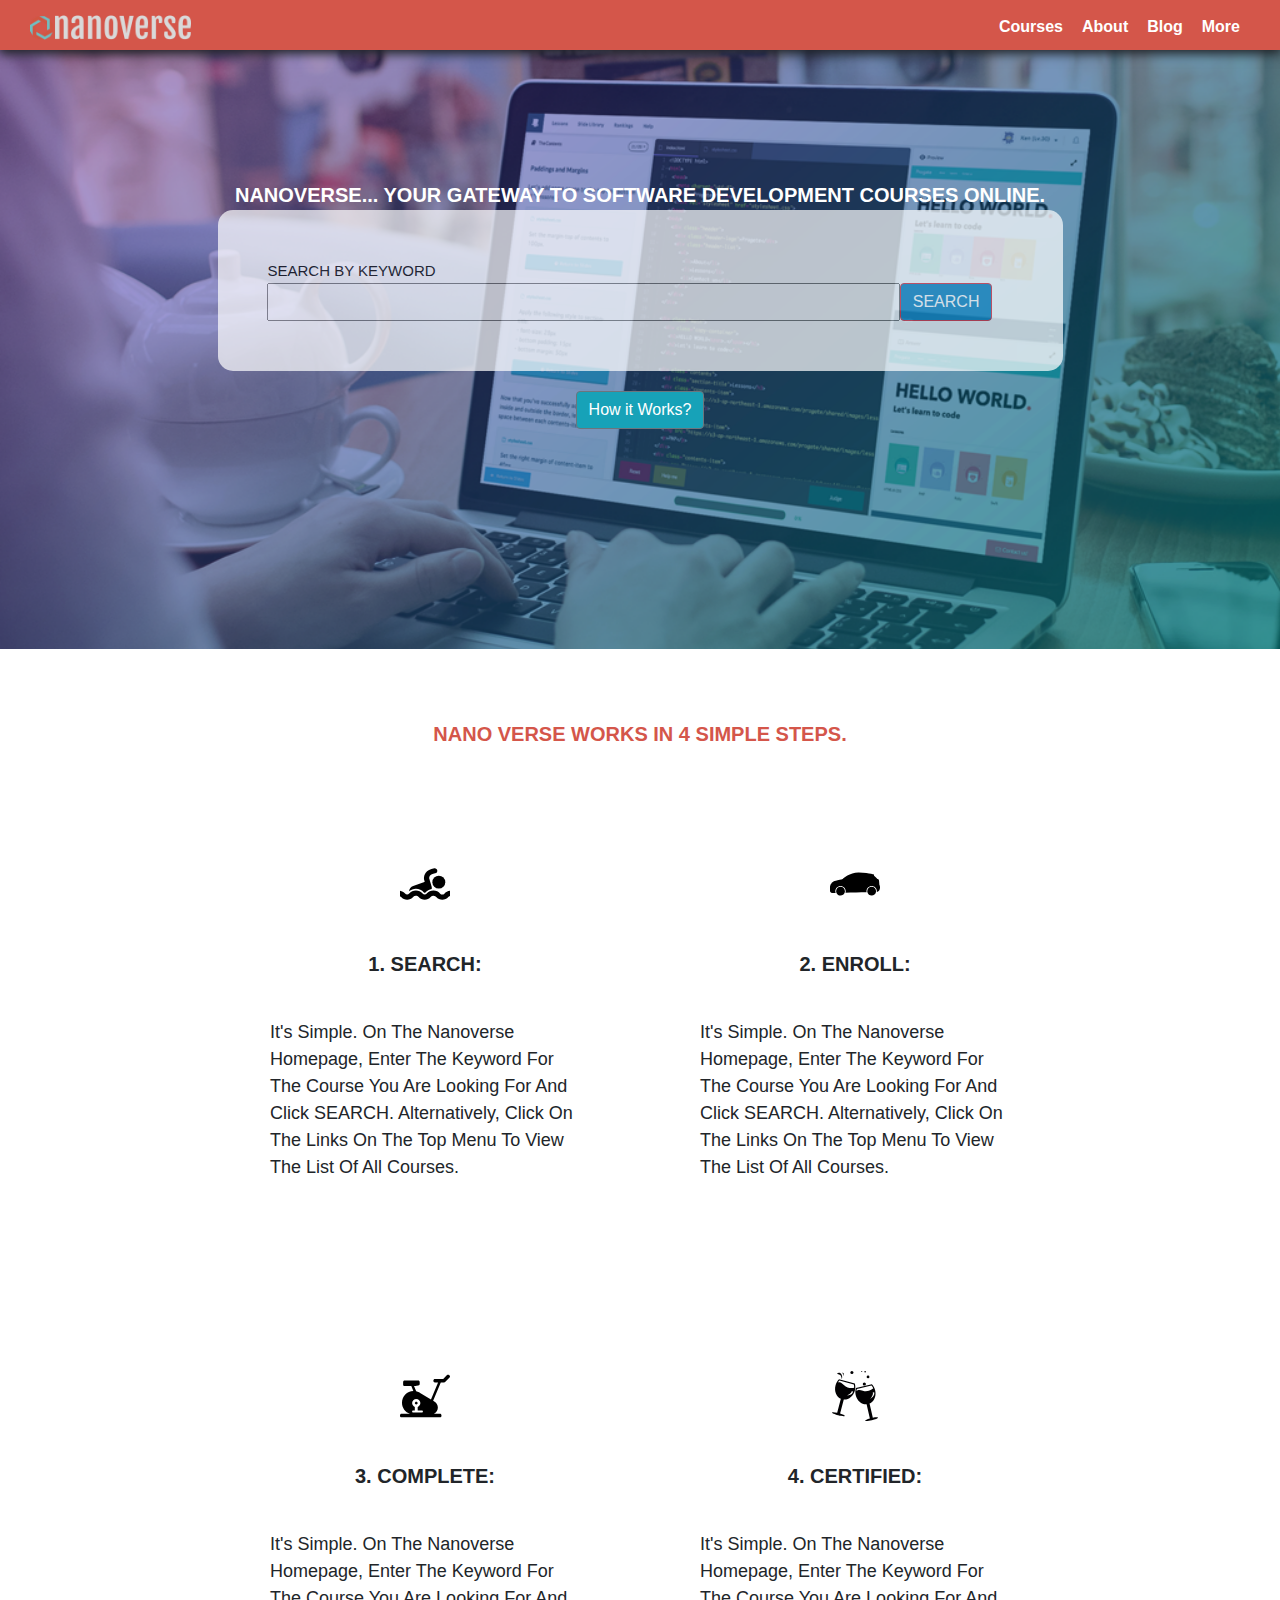
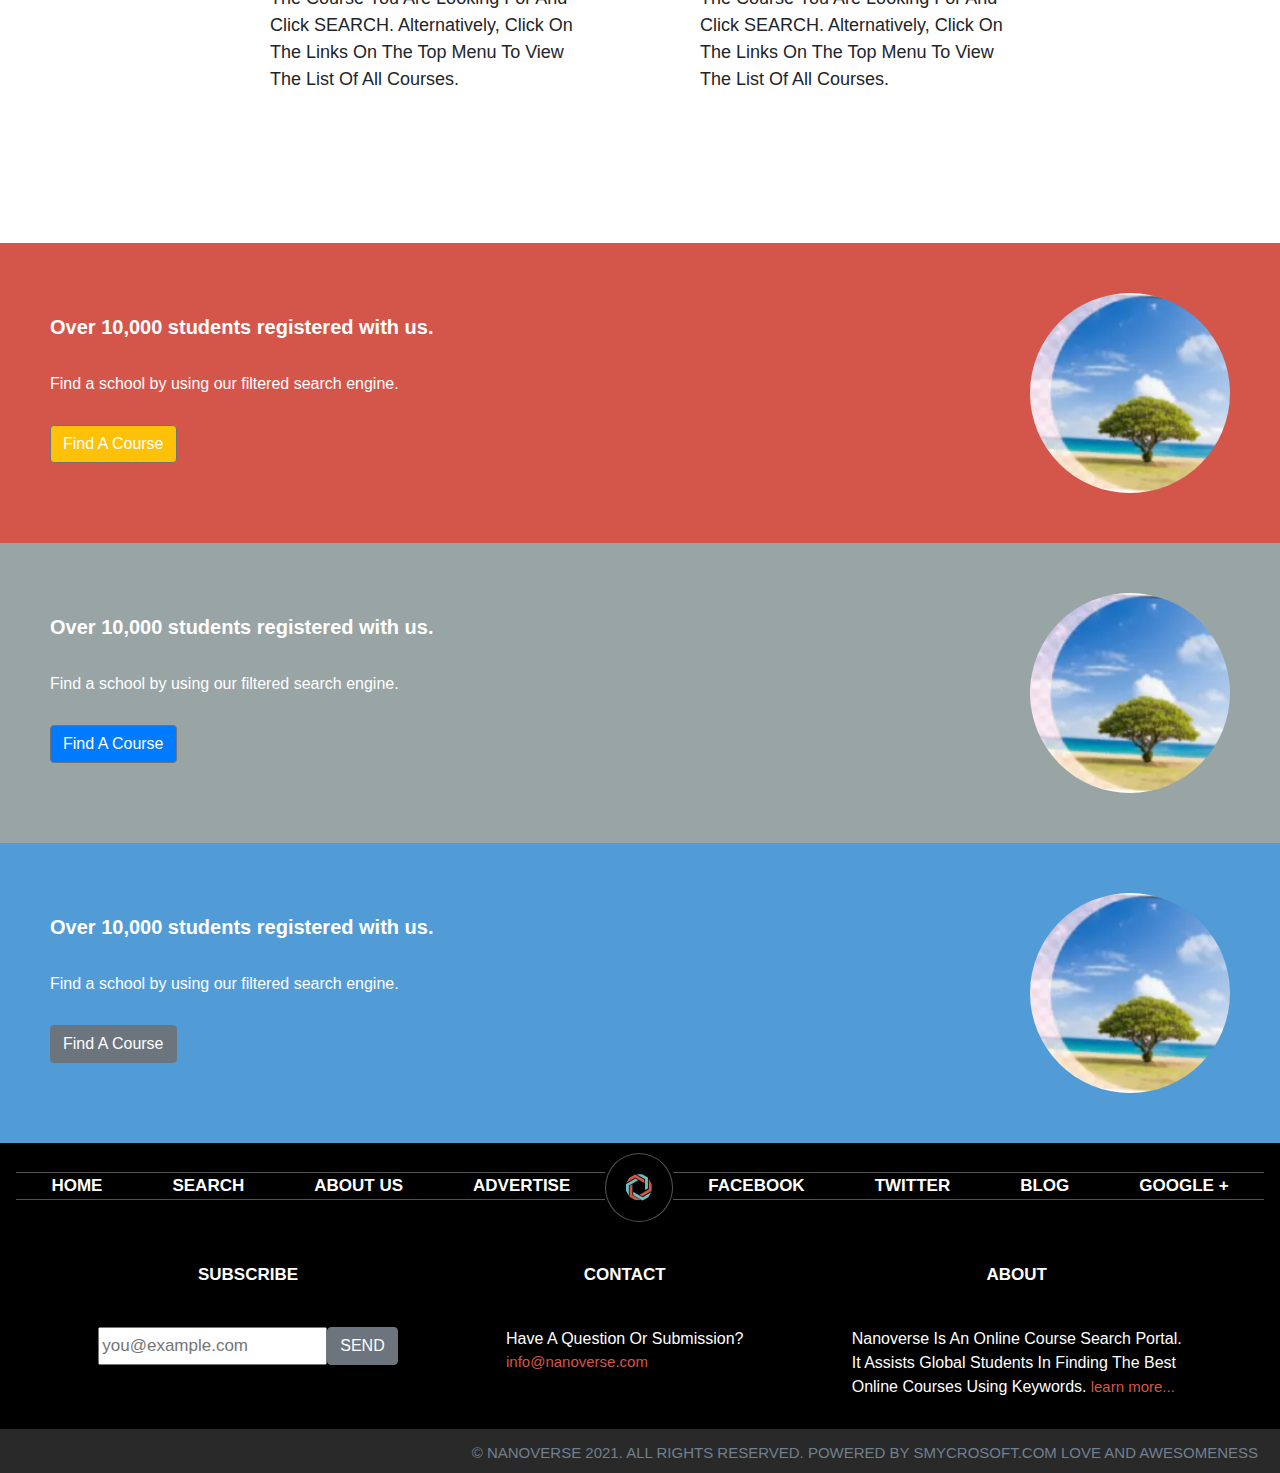
<file: index.html>
<!DOCTYPE html>
<html lang="en">
  <head>
    <meta charset="utf-8" />
    <meta
      name="viewport"
      content="width=device-width, initial-scale=1, shrink-to-fit=no"
    />
    <meta property="og:image" content="https://github.com/smy5152/nanoverse/blob/main/assets/mockup1.png#keepProtocol">
    <title>Nanoverse</title>

    <link
      rel="stylesheet"
      href="https://stackpath.bootstrapcdn.com/bootstrap/4.4.1/css/bootstrap.min.css"
      integrity="sha384-Vkoo8x4CGsO3+Hhxv8T/Q5PaXtkKtu6ug5TOeNV6gBiFeWPGFN9MuhOf23Q9Ifjh"
      crossorigin="anonymous"
    />
    <link
      rel="stylesheet"
      href="https://use.fontawesome.com/releases/v5.15.1/css/all.css"
      integrity="sha384-vp86vTRFVJgpjF9jiIGPEEqYqlDwgyBgEF109VFjmqGmIY/Y4HV4d3Gp2irVfcrp"
      crossorigin="anonymous"
    />

    <link rel="stylesheet" type="text/css" href="assets/styles.css" />

    <link rel="icon" type="image/png" sizes="32x32" href="favicon.png" />
  </head>

  <body>
    <h1 class="d-none">NANOVERSE COURSE DIRECTOY</h1>
    <nav>
      <div class="black-top-bar">
        <a href="./index.html">
          <img alt="logo" class="site-logo" src="assets/image/site-logo.png" />
        </a>
        <div class="nav-right">
          <div>
            <i class="fa fa-search pr-1"> </i>
            <span class="menu-text">Courses</span>
          </div>
          <div>
            <i class="fa fa-user pr-1"></i>
            <span class="menu-text">About</span>
          </div>
          <div>
            <i class="fa fa-rss pr-1"></i>
            <span class="menu-text">Blog</span>
          </div>
          <div>
            <i class="fa fa-bars pr-1"></i>
            <span class="menu-text">More</span>
          </div>
        </div>
      </div>
    </nav>

    <main>
      <header>
        <div class="hero">
          <div class="grid-container">
            <div class="search-content">
              <div class="caption">
                Nanoverse... your gateway to software development courses
                online.
              </div>
              <div class="search-form">
                <form action="./results.html" class="home-search">
                  <div>Search by Keyword</div>
                  <div class="d-flex input-group input-group-append">
                    <input class="input-search" type="text" />
                    <button
                      class="search-button btn btn-danger"
                      type="button"
                      onclick="window.location.href='./results.html'"
                    >
                      SEARCH
                    </button>
                  </div>
                </form>
              </div>
              <div>
                <input
                  class="how-it-works btn btn-info btn-outline-secondary dropdown-toggle"
                  type="button"
                  value="How it Works?"
                />
              </div>
            </div>
          </div>
        </div>
      </header>

      <div class="spacer"></div>

      <div class="main-section">
        <div class="grid-container-2">
          <div class="body-caption">Nano verse works in 4 simple steps.</div>
          <div class="two-steps-one layout">
            <div class="one-step">
              <img
                alt="steps"
                class="steps-svg"
                src="assets/image/svg/swimming21.svg"
              />
              <div class="steps-title">1. SEARCH:</div>
              <div class="steps-content">
                It's simple. On the Nanoverse homepage, enter the keyword for
                the Course you are looking for and click SEARCH. Alternatively,
                click on the links on the top menu to view the list of all
                courses.
              </div>
            </div>
            <div class="one-step">
              <img
                alt="steps"
                class="steps-svg"
                src="assets/image/svg/car72.svg"
              />
              <div class="steps-title">2. ENROLL:</div>
              <div class="steps-content">
                It's simple. On the Nanoverse homepage, enter the keyword for
                the Course you are looking for and click SEARCH. Alternatively,
                click on the links on the top menu to view the list of all
                courses.
              </div>
            </div>
          </div>
          <div class="two-steps-two layout">
            <div class="one-step">
              <img
                alt="steps"
                class="steps-svg"
                src="assets/image/svg/bicycle14.svg"
              />
              <div class="steps-title">3. COMPLETE:</div>
              <div class="steps-content">
                It's simple. On the Nanoverse homepage, enter the keyword for
                the Course you are looking for and click SEARCH. Alternatively,
                click on the links on the top menu to view the list of all
                courses.
              </div>
            </div>
            <div class="one-step">
              <img
                alt="steps"
                class="steps-svg"
                src="assets/image/svg/cup74.svg"
              />
              <div class="steps-title">4. CERTIFIED:</div>
              <div class="steps-content">
                It's simple. On the Nanoverse homepage, enter the keyword for
                the Course you are looking for and click SEARCH. Alternatively,
                click on the links on the top menu to view the list of all
                courses.
              </div>
            </div>
          </div>
        </div>

        <div class="spacer"></div>
      </div>
    </main>

    <section class="upsell-section">
      <h2 class="d-none">upsell-section</h2>
      <!-- color strip 3 -->
      <div class="upsell-color-strips bg-color-teal">
        <div class="upsell-left-content">
          <div class="upsell-line-one">
            Over 10,000 students registered with us.
          </div>
          <div>Find a school by using our filtered search engine.</div>
          <div>
            <input
              class="btn btn-warning btn-outline-secondary dropdown-toggle"
              type="button"
              value="Find A Course"
            />
          </div>
        </div>
        <div class="upsell-image"></div>
      </div>
      <!-- color strip 2-->

      <div class="upsell-color-strips bg-color-slategray">
        <div class="upsell-left-content">
          <div class="upsell-line-one">
            Over 10,000 students registered with us.
          </div>
          <article>
            <h3 class="d-none">
              Find a school by using our filtered search engine.
            </h3>
            <div>Find a school by using our filtered search engine.</div>
          </article>
          <div>
            <input
              class="btn btn-primary btn-outline-secondary dropdown-toggle"
              type="button"
              value="Find A Course"
            />
          </div>
        </div>
        <div class="upsell-image"></div>
      </div>
      <!-- color strip 3 -->
      <div class="upsell-color-strips bg-color-steelblue">
        <div class="upsell-left-content">
          <div class="upsell-line-one">
            Over 10,000 students registered with us.
          </div>
          <div>Find a school by using our filtered search engine.</div>
          <div>
            <input
              class="btn btn-secondary btn-outline-secondary dropdown-toggle text-color-white"
              type="button"
              value="Find A Course"
            />
          </div>
        </div>
        <div class="upsell-image"></div>
      </div>
    </section>

    <section class="footer-nav">
      <h2 class="d-none">footer</h2>
      <div class="footer-menu">
        <div class="footer-menu-left">
          <div>Home</div>
          <div>Search</div>
          <div>About Us</div>
          <div>Advertise</div>
        </div>
        <div class="footer-logo">
          <a href="./index.html">
            <img alt="favicon" src="favicon.png" />
          </a>
        </div>
        <div class="footer-menu-right">
          <div>Facebook</div>
          <div>Twitter</div>
          <div>Blog</div>
          <div>Google +</div>
        </div>
      </div>
      <div class="footer-border-1024"></div>
    </section>

    <section class="footer-nav">
      <h6 class="d-none">footer-nav</h6>
      <div class="footer-funnel">
        <div class="footer-funnel-left">
          <div>subscribe</div>
          <!-- <div class="search-form"> -->
          <form action="#" class="home-subscribe">
            <div class="input-group input-group-preppend">
              <input type="text" placeholder="you@example.com" />
              <input
                class="btn btn-secondary btn-outline-secondary dropdown-toggle text-color-white"
                type="button"
                value="SEND"
              />
            </div>
          </form>
          <!-- </div> -->
        </div>
        <div class="footer-funnel-middle">
          <div>contact</div>
          <div>
            <div class="contact-font">Have a question or submission?</div>
            <div class="info-email">info@nanoverse.com</div>
          </div>
        </div>
        <div class="footer-funnel-right">
          <div>About</div>
          <div class="about-font">
            Nanoverse is an online course search portal. It assists global
            students in finding the best online courses using keywords.<span
              class="info-email"
            >
              Learn more...
            </span>
          </div>
        </div>
      </div>
    </section>

    <footer>
      <div class="footer-social">
        <a href="#"><i class="fab fa-facebook mr-2"></i></a>
        <a href="#"><i class="fab fa-twitter mr-2"></i></a>
        <a href="#"><i class="fab fa-instagram mr-2"></i></a>
        <a href="#"><i class="fab fa-tumblr mr-2"></i></a>
        <a href="#"><i class="fab fa-linkedin mr-2"></i></a>
      </div>
      <div class="footer-copyright">
        © NANOVERSE 2021. ALL RIGHTS RESERVED. POWERED BY SMYCROSOFT.COM LOVE
        AND AWESOMENESS
      </div>
    </footer>

    <!--   jQuery first, then Popper.js, then Bootstrap JS  -->
    <script
      src="https://code.jquery.com/jquery-3.4.1.slim.min.js"
      integrity="sha384-J6qa4849blE2+poT4WnyKhv5vZF5SrPo0iEjwBvKU7imGFAV0wwj1yYfoRSJoZ+n"
      crossorigin="anonymous"
    ></script>
    <script
      src="https://cdn.jsdelivr.net/npm/popper.js@1.16.0/dist/umd/popper.min.js"
      integrity="sha384-Q6E9RHvbIyZFJoft+2mJbHaEWldlvI9IOYy5n3zV9zzTtmI3UksdQRVvoxMfooAo"
      crossorigin="anonymous"
    ></script>
    <script
      src="https://stackpath.bootstrapcdn.com/bootstrap/4.4.1/js/bootstrap.min.js"
      integrity="sha384-wfSDF2E50Y2D1uUdj0O3uMBJnjuUD4Ih7YwaYd1iqfktj0Uod8GCExl3Og8ifwB6"
      crossorigin="anonymous"
    ></script>
  </body>
</html>
</file>
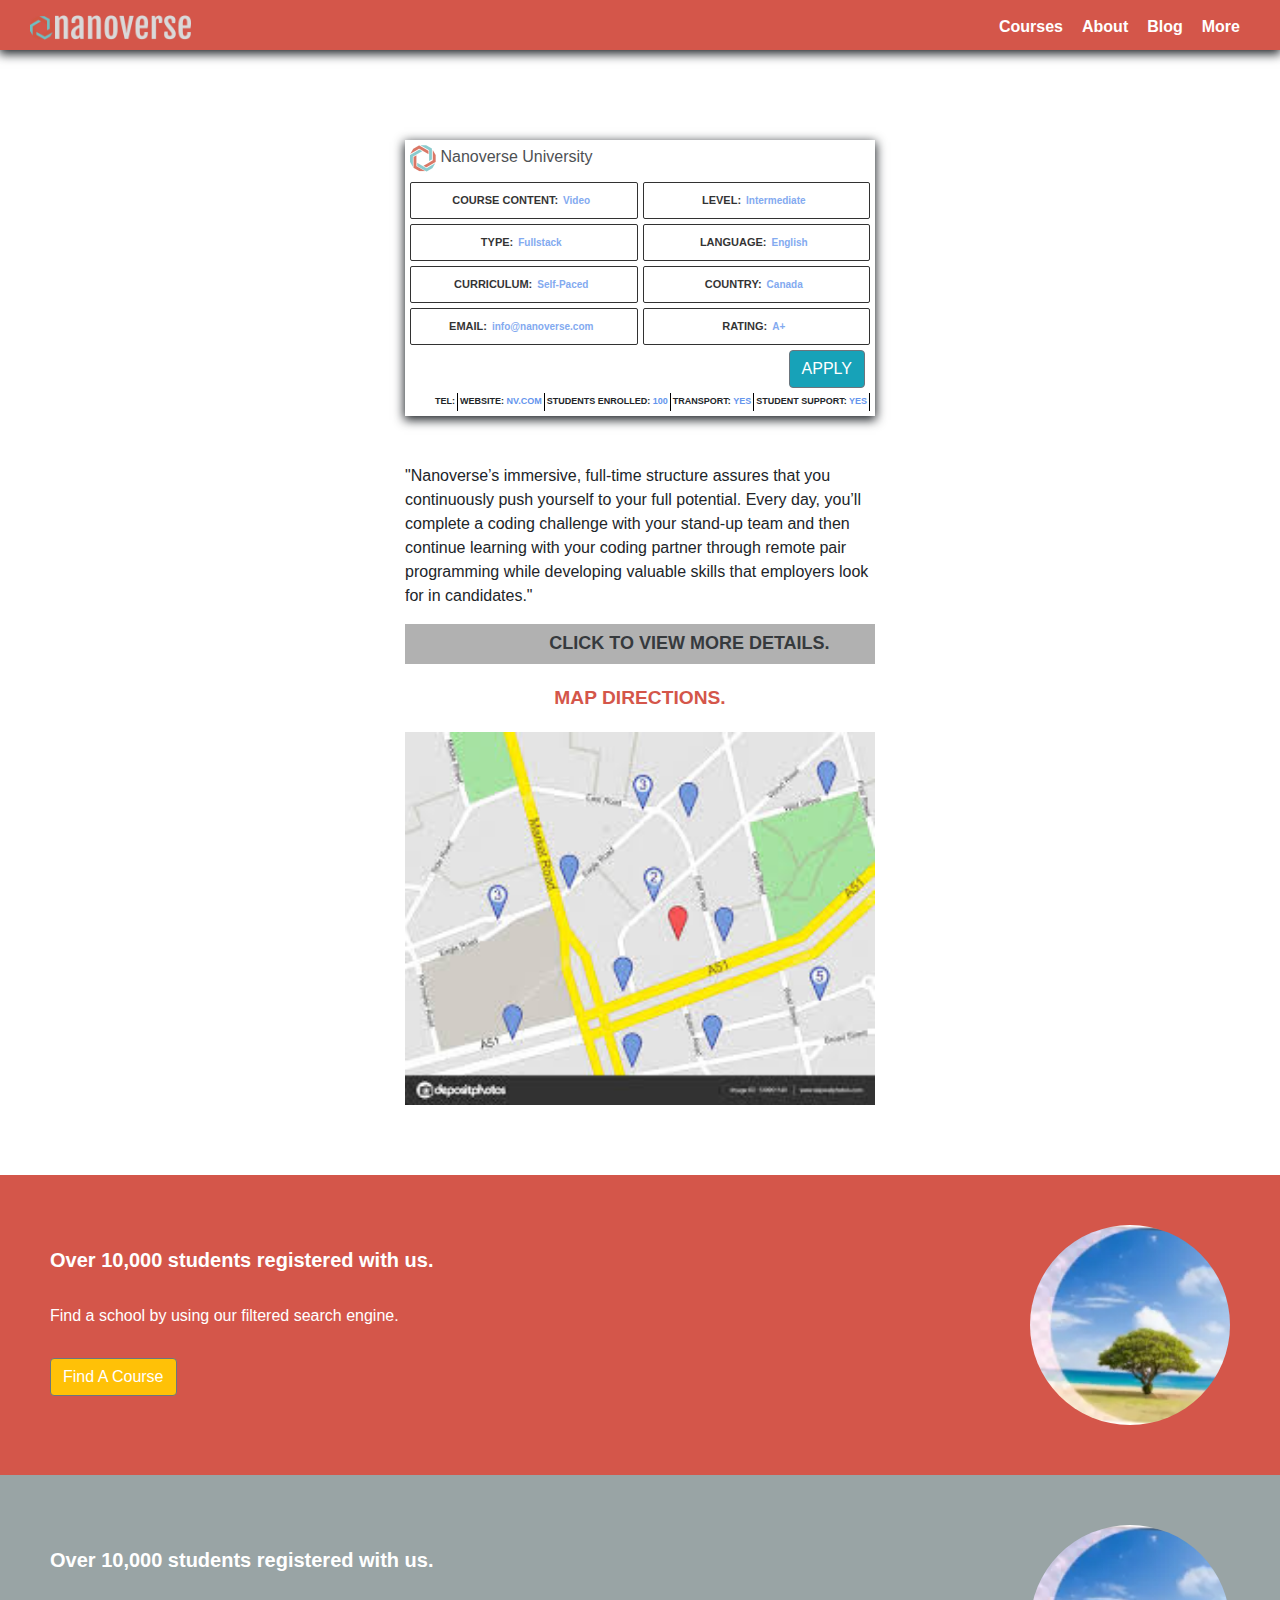
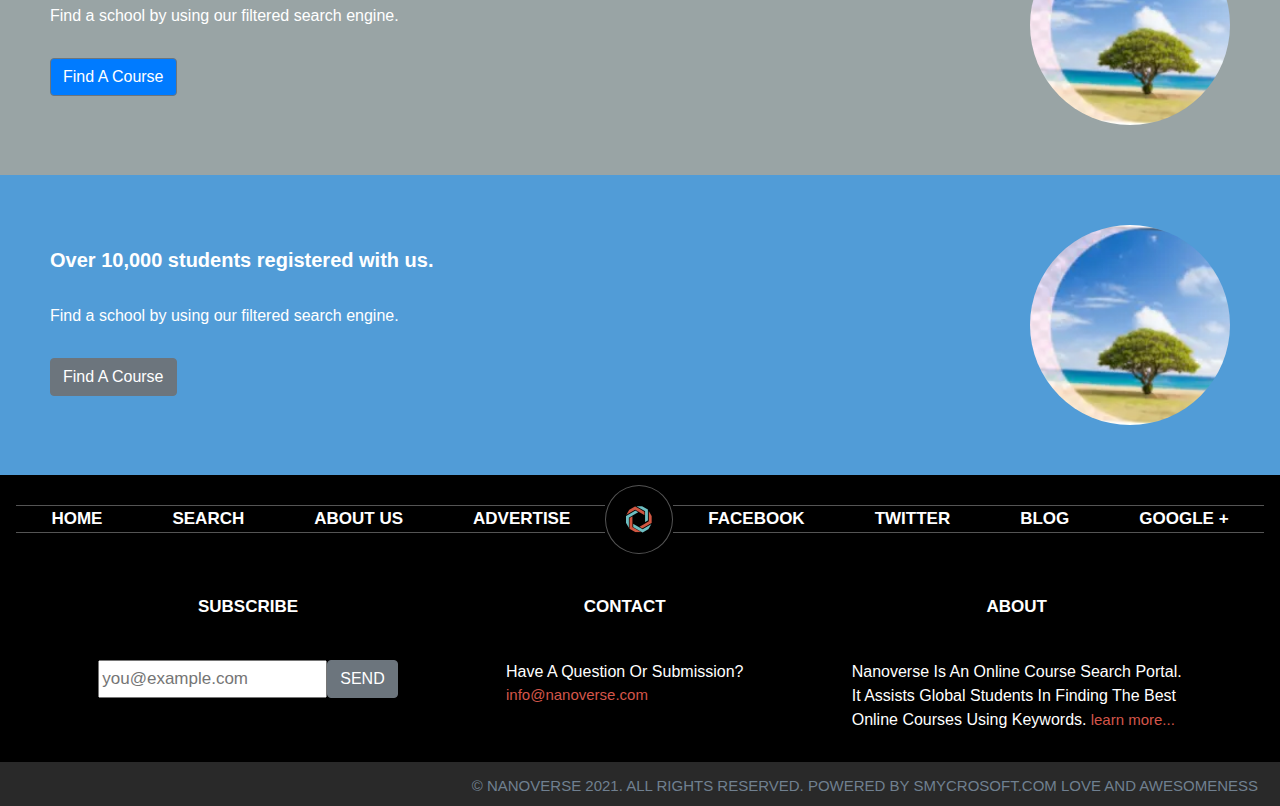
<file: course.html>
<!DOCTYPE html>
<html lang="en">
  <head>
    <meta charset="utf-8" />
    <meta
      name="viewport"
      content="width=device-width, initial-scale=1, shrink-to-fit=no"
    />
    <title>Nanoverse</title>

    <link
      rel="stylesheet"
      href="https://stackpath.bootstrapcdn.com/bootstrap/4.4.1/css/bootstrap.min.css"
      integrity="sha384-Vkoo8x4CGsO3+Hhxv8T/Q5PaXtkKtu6ug5TOeNV6gBiFeWPGFN9MuhOf23Q9Ifjh"
      crossorigin="anonymous"
    />
    <link
      rel="stylesheet"
      href="https://use.fontawesome.com/releases/v5.15.1/css/all.css"
      integrity="sha384-vp86vTRFVJgpjF9jiIGPEEqYqlDwgyBgEF109VFjmqGmIY/Y4HV4d3Gp2irVfcrp"
      crossorigin="anonymous"
    />

    <link rel="stylesheet" type="text/css" href="assets/styles.css" />
    <link rel="stylesheet" type="text/css" href="assets/course.css" />

    <link rel="icon" type="image/png" sizes="32x32" href="favicon.png" />
  </head>

  <body>
    <h1 class="d-none">NANOVERSE COURSE DIRECTOY</h1>
    <nav>
      <div class="black-top-bar">
        <a href="./index.html">
          <img alt="logo" class="site-logo" src="assets/image/site-logo.png" />
        </a>
        <div class="nav-right">
          <div>
            <i class="fa fa-search pr-1"> </i>
            <span class="menu-text">Courses</span>
          </div>
          <div>
            <i class="fa fa-user pr-1"></i>
            <span class="menu-text">About</span>
          </div>
          <div>
            <i class="fa fa-rss pr-1"></i>
            <span class="menu-text">Blog</span>
          </div>
          <div>
            <i class="fa fa-bars pr-1"></i>
            <span class="menu-text">More</span>
          </div>
        </div>
      </div>
    </nav>

    <main>
      <div class="spacer"></div>
      <div class="spacer"></div>
      <section class="course-section">
        <h2 class="d-none">Course Card</h2>
        <div class="course-result-card">
          <div class="course-result-title">
            <a href="./index.html">
              <img alt="favicon" src="favicon.png" />
            </a>
            <div>&nbsp;Nanoverse University</div>
          </div>
          <div class="course-grid">
            <div class="filters">
              COURSE CONTENT: <span class="filter-text">Video</span>
            </div>
            <div class="filters">
              LEVEL: <span class="filter-text">Intermediate</span>
            </div>
            <div class="filters">
              TYPE: <span class="filter-text">Fullstack</span>
            </div>
            <div class="filters">
              LANGUAGE: <span class="filter-text">English</span>
            </div>
            <div class="filters">
              CURRICULUM: <span class="filter-text">Self-Paced</span>
            </div>
            <div class="filters">
              COUNTRY: <span class="filter-text">Canada</span>
            </div>
            <div class="filters">
              EMAIL: <span class="filter-text">info@nanoverse.com</span>
            </div>
            <div class="filters">
              RATING:<span class="filter-text">A+</span>
            </div>
          </div>
          <div class="apply-btn">
            <button class="btn btn-info btn-outline-secondary" type="button">
              <i class="fa fa-envelope"></i>
              APPLY
            </button>
          </div>
          <div class="course-nav">
            <div class="course-nav-items"><i class="fa fa-phone"></i> tel:</div>
            <div class="course-nav-items">
              <i class="fa fa-list-alt"></i>website:
              <span class="course-nav-items-text">nv.com</span>
            </div>
            <div class="course-nav-items">
              <i class="fa fa-users"></i> students enrolled:
              <span class="course-nav-items-text">100</span>
            </div>
            <div class="course-nav-items">
              <i class="fa fa-bus"></i>transport:
              <span class="course-nav-items-text">yes</span>
            </div>
            <div class="course-nav-items">
              <i class="fa fa-eur"></i>student support:
              <span class="course-nav-items-text">yes</span>
            </div>
          </div>
        </div>
        <article>
          <div class="mt-5"></div>
          <h3 class="d-none">Details</h3>
          <p>
            "Nanoverse’s immersive, full-time structure assures that you
            continuously push yourself to your full potential. Every day, you’ll
            complete a coding challenge with your stand-up team and then
            continue learning with your coding partner through remote pair
            programming while developing valuable skills that employers look for
            in candidates."
          </p>
        </article>
        <div class="more-details">
          <i class="fa fa-arrow-right pr-1"></i>
          <i class="fa fa-bars pr-1"></i>
          click to view more details.
        </div>
        <div class="map-title">map directions.</div>
        <img class="map-img" alt="map" src="assets/image/map-shot.jfif" />
      </section>
      <div class="spacer"></div>
    </main>

    <section class="upsell-section">
      <h2 class="d-none">upsell-section</h2>
      <!-- color strip 1 -->
      <div class="upsell-color-strips bg-color-teal">
        <div class="upsell-left-content">
          <div class="upsell-line-one">
            Over 10,000 students registered with us.
          </div>
          <article>
            <h3 class="d-none">
              Find a school by using our filtered search engine.
            </h3>
            <div>Find a school by using our filtered search engine.</div>
          </article>
          <div>
            <input
              class="btn btn-warning btn-outline-secondary dropdown-toggle"
              type="button"
              value="Find A Course"
            />
          </div>
        </div>
        <div class="upsell-image"></div>
      </div>
      <!-- color strip 2-->

      <div class="upsell-color-strips bg-color-slategray">
        <div class="upsell-left-content">
          <div class="upsell-line-one">
            Over 10,000 students registered with us.
          </div>
          <div>Find a school by using our filtered search engine.</div>
          <div>
            <input
              class="btn btn-primary btn-outline-secondary dropdown-toggle"
              type="button"
              value="Find A Course"
            />
          </div>
        </div>
        <div class="upsell-image"></div>
      </div>
      <!-- color strip 3 -->
      <div class="upsell-color-strips bg-color-steelblue">
        <div class="upsell-left-content">
          <div class="upsell-line-one">
            Over 10,000 students registered with us.
          </div>
          <div>Find a school by using our filtered search engine.</div>
          <div>
            <input
              class="btn btn-secondary btn-outline-secondary dropdown-toggle text-color-white"
              type="button"
              value="Find A Course"
            />
          </div>
        </div>
        <div class="upsell-image"></div>
      </div>
    </section>

    <section class="footer-nav">
      <h2 class="d-none">footer-nav</h2>
      <div class="footer-menu">
        <div class="footer-menu-left">
          <div>Home</div>
          <div>Search</div>
          <div>About Us</div>
          <div>Advertise</div>
        </div>
        <div class="footer-logo">
          <img src="favicon.png" alt="favicon" />
        </div>
        <div class="footer-menu-right">
          <div>Facebook</div>
          <div>Twitter</div>
          <div>Blog</div>
          <div>Google +</div>
        </div>
      </div>
      <div class="footer-border-1024"></div>
    </section>

    <section class="footer-nav">
      <h2 class="d-none">footer-nav</h2>
      <div class="footer-funnel">
        <div class="footer-funnel-left">
          <div>subscribe</div>
          <!-- <div class="search-form"> -->
          <form action="#" class="home-subscribe">
            <div class="input-group input-group-preppend">
              <input type="text" placeholder="you@example.com" />
              <input
                class="btn btn-secondary btn-outline-secondary dropdown-toggle text-color-white"
                type="button"
                value="SEND"
              />
            </div>
          </form>
          <!-- </div> -->
        </div>
        <div class="footer-funnel-middle">
          <div>contact</div>
          <div>
            <div class="contact-font">Have a question or submission?</div>
            <div class="info-email">info@nanoverse.com</div>
          </div>
        </div>
        <div class="footer-funnel-right">
          <div>About</div>
          <div class="about-font">
            Nanoverse is an online course search portal. It assists global
            students in finding the best online courses using keywords.<span
              class="info-email"
            >
              Learn more...
            </span>
          </div>
        </div>
      </div>
    </section>

    <footer>
      <div class="footer-social">
        <a href="#"><i class="fab fa-facebook mr-2"></i></a>
        <a href="#"><i class="fab fa-twitter mr-2"></i></a>
        <a href="#"><i class="fab fa-instagram mr-2"></i></a>
        <a href="#"><i class="fab fa-tumblr mr-2"></i></a>
        <a href="#"><i class="fab fa-linkedin mr-2"></i></a>
      </div>
      <div class="footer-copyright">
        © NANOVERSE 2021. ALL RIGHTS RESERVED. POWERED BY SMYCROSOFT.COM LOVE
        AND AWESOMENESS
      </div>
    </footer>

    <!--   jQuery first, then Popper.js, then Bootstrap JS  -->
    <script
      src="https://code.jquery.com/jquery-3.4.1.slim.min.js"
      integrity="sha384-J6qa4849blE2+poT4WnyKhv5vZF5SrPo0iEjwBvKU7imGFAV0wwj1yYfoRSJoZ+n"
      crossorigin="anonymous"
    ></script>
    <script
      src="https://cdn.jsdelivr.net/npm/popper.js@1.16.0/dist/umd/popper.min.js"
      integrity="sha384-Q6E9RHvbIyZFJoft+2mJbHaEWldlvI9IOYy5n3zV9zzTtmI3UksdQRVvoxMfooAo"
      crossorigin="anonymous"
    ></script>
    <script
      src="https://stackpath.bootstrapcdn.com/bootstrap/4.4.1/js/bootstrap.min.js"
      integrity="sha384-wfSDF2E50Y2D1uUdj0O3uMBJnjuUD4Ih7YwaYd1iqfktj0Uod8GCExl3Og8ifwB6"
      crossorigin="anonymous"
    ></script>
  </body>
</html>
</file>
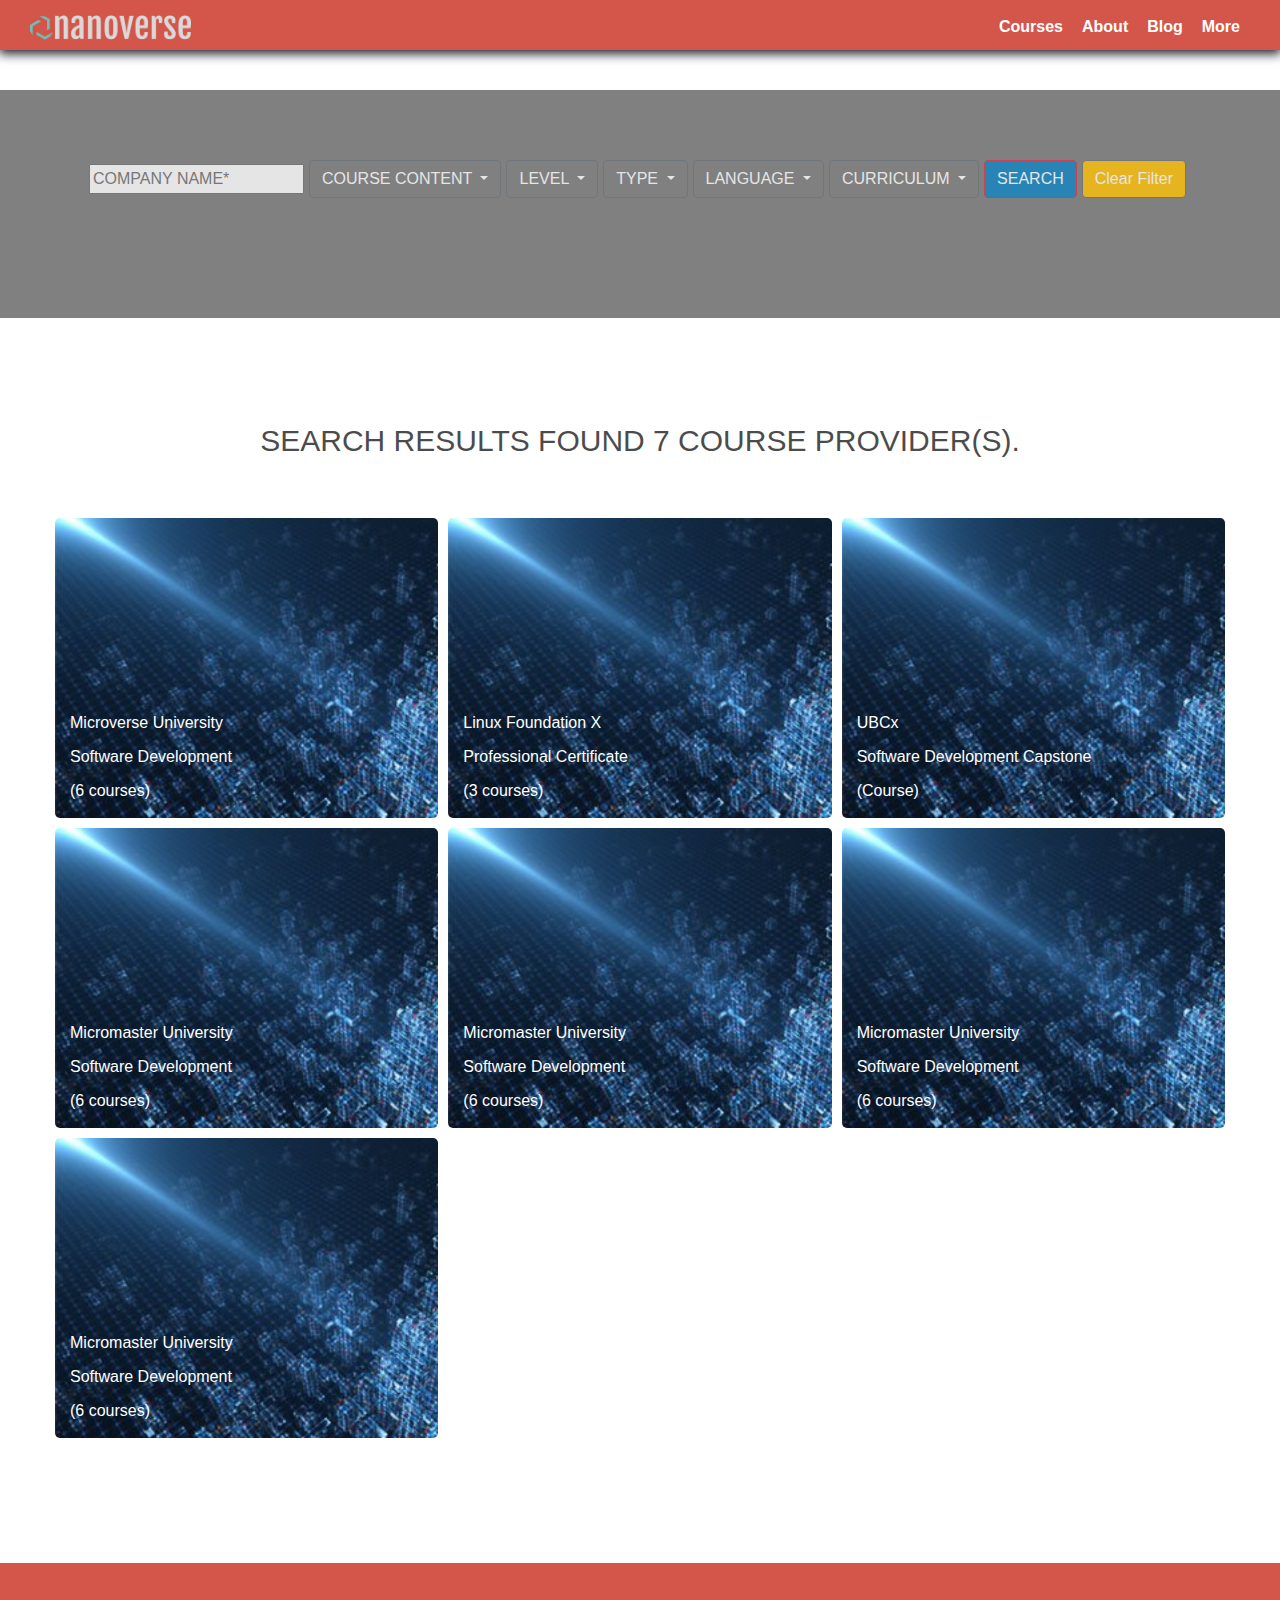
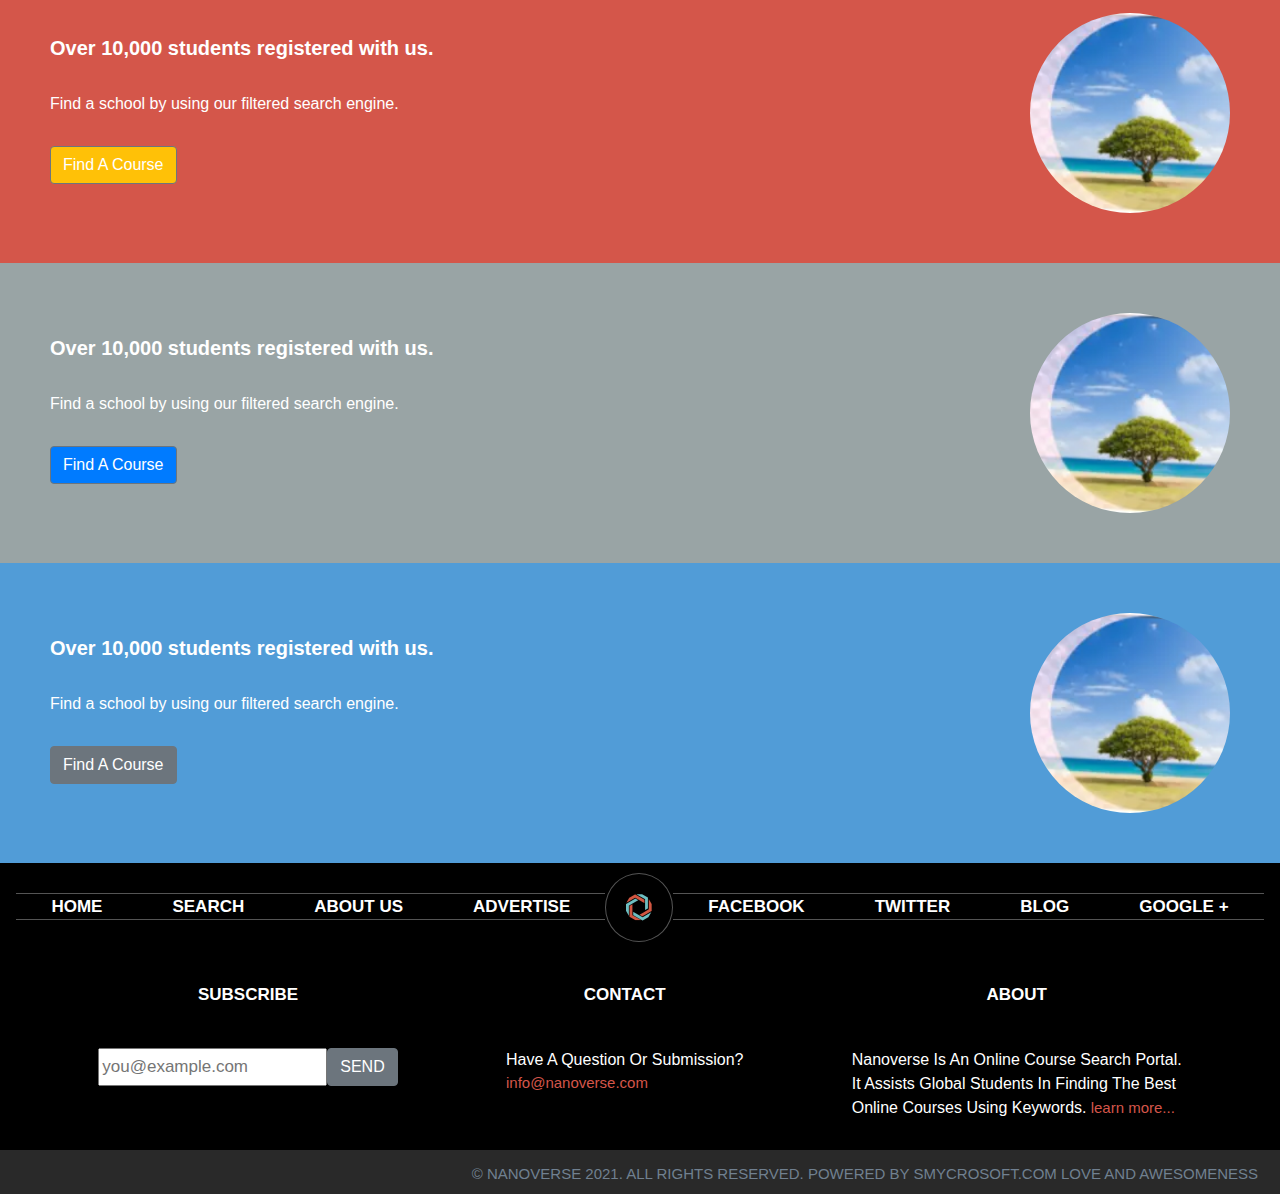
<file: results.html>
<!DOCTYPE html>
<html lang="en">
  <head>
    <meta charset="utf-8" />
    <meta
      name="viewport"
      content="width=device-width, initial-scale=1, shrink-to-fit=no"
    />
    <title>Nanoverse</title>

    <link
      rel="stylesheet"
      href="https://stackpath.bootstrapcdn.com/bootstrap/4.4.1/css/bootstrap.min.css"
      integrity="sha384-Vkoo8x4CGsO3+Hhxv8T/Q5PaXtkKtu6ug5TOeNV6gBiFeWPGFN9MuhOf23Q9Ifjh"
      crossorigin="anonymous"
    />
    <link
      rel="stylesheet"
      href="https://use.fontawesome.com/releases/v5.15.1/css/all.css"
      integrity="sha384-vp86vTRFVJgpjF9jiIGPEEqYqlDwgyBgEF109VFjmqGmIY/Y4HV4d3Gp2irVfcrp"
      crossorigin="anonymous"
    />

    <link rel="stylesheet" type="text/css" href="assets/styles.css" />
    <link rel="stylesheet" type="text/css" href="assets/results.css" />

    <link rel="icon" type="image/png" sizes="32x32" href="favicon.png" />
  </head>

  <body>
    <h1 class="d-none">NANOVERSE COURSE DIRECTOY</h1>
    <nav>
      <div class="black-top-bar">
        <a href="./index.html">
          <img alt="logo" class="site-logo" src="assets/image/site-logo.png" />
        </a>
        <div class="nav-right">
          <div>
            <i class="fa fa-search pr-1"> </i>
            <span class="menu-text">Courses</span>
          </div>
          <div>
            <i class="fa fa-user pr-1"></i>
            <span class="menu-text">About</span>
          </div>
          <div>
            <i class="fa fa-rss pr-1"></i>
            <span class="menu-text">Blog</span>
          </div>
          <div>
            <i class="fa fa-bars pr-1"></i>
            <span class="menu-text">More</span>
          </div>
        </div>
      </div>
    </nav>

    <main>
      <div class="spacer"></div>

      <header>
        <div class="filter">
          <form class="form-items justify-content-center form-inline">
            <input type="text" placeholder="COMPANY NAME*" required />
            <div class="btn-group">
              <button
                class="btn btn-outline-secondary dropdown-toggle h-75"
                type="button"
                data-toggle="dropdown"
                aria-haspopup="true"
                aria-expanded="false"
              >
                COURSE CONTENT
              </button>
              <div class="dropdown-menu">
                <a class="dropdown-item" href="#">Video</a>
                <a class="dropdown-item" href="#">Audio</a>
                <a class="dropdown-item" href="#">Text</a>
                <a class="dropdown-item" href="#">Live Session</a>
              </div>
            </div>
            <div class="btn-group">
              <button
                class="btn btn-outline-secondary dropdown-toggle h-75"
                type="button"
                data-toggle="dropdown"
                aria-haspopup="true"
                aria-expanded="false"
              >
                LEVEL
              </button>
              <div class="dropdown-menu">
                <a class="dropdown-item" href="#">Newbie</a>
                <a class="dropdown-item" href="#">Intermediate</a>
                <a class="dropdown-item" href="#">Advanced</a>
                <a class="dropdown-item" href="#">Expert</a>
              </div>
            </div>
            <div class="btn-group">
              <button
                class="btn btn-outline-secondary dropdown-toggle h-75"
                type="button"
                data-toggle="dropdown"
                aria-haspopup="true"
                aria-expanded="false"
              >
                TYPE
              </button>
              <div class="dropdown-menu">
                <a class="dropdown-item" href="#">Frontend</a>
                <a class="dropdown-item" href="#">Backend</a>
                <a class="dropdown-item" href="#">FullStack</a>
                <a class="dropdown-item" href="#">Database</a>
                <a class="dropdown-item" href="#">Networking</a>
              </div>
            </div>
            <div class="btn-group">
              <button
                class="btn btn-outline-secondary dropdown-toggle h-75"
                type="button"
                data-toggle="dropdown"
                aria-haspopup="true"
                aria-expanded="false"
              >
                LANGUAGE
              </button>
              <div class="dropdown-menu">
                <a class="dropdown-item" href="#">English</a>
                <a class="dropdown-item" href="#">French</a>
                <a class="dropdown-item" href="#">German</a>
                <a class="dropdown-item" href="#">Spanish</a>
              </div>
            </div>
            <div class="btn-group">
              <button
                class="btn btn-outline-secondary dropdown-toggle h-75"
                type="button"
                data-toggle="dropdown"
                aria-haspopup="true"
                aria-expanded="false"
              >
                CURRICULUM
              </button>
              <div class="dropdown-menu">
                <a class="dropdown-item" href="#">Self Paced</a>
                <a class="dropdown-item" href="#">Project Work</a>
                <a class="dropdown-item" href="#">Online Classrooms</a>
              </div>
            </div>

            <input
              class="search-button btn btn-danger"
              type="button"
              value="SEARCH"
            />
            <input
              class="btn btn-warning btn-outline-secondary dropdown-toggle"
              type="button"
              value="Clear Filter"
            />
          </form>
        </div>
      </header>

      <div class="search-result-title">
        Search Results Found 7 Course Provider(s).
      </div>

      <div class="main-results">
        <div class="results-grid">
          <div class="result-card">
            <a class="discovery-card-link" href="./course.html">
              <div class="card-hero">
                <div>Microverse University</div>
                <div>Software Development</div>
                <div>(6 courses)</div>
              </div>
            </a>
          </div>
          <div class="result-card">
            <a class="discovery-card-link" href="./course.html">
              <div class="card-hero">
                <div>Linux Foundation X</div>
                <div>Professional Certificate</div>
                <div>(3 courses)</div>
              </div>
            </a>
          </div>
          <div class="result-card">
            <a class="discovery-card-link" href="./course.html">
              <div class="card-hero">
                <div>UBCx</div>
                <div>Software Development Capstone</div>
                <div>(Course)</div>
              </div>
            </a>
          </div>
          <div class="result-card">
            <a class="discovery-card-link" href="./course.html">
              <div class="card-hero">
                <div>Micromaster University</div>
                <div>Software Development</div>
                <div>(6 courses)</div>
              </div>
            </a>
          </div>
          <div class="result-card">
            <a class="discovery-card-link" href="./course.html">
              <div class="card-hero">
                <div>Micromaster University</div>
                <div>Software Development</div>
                <div>(6 courses)</div>
              </div>
            </a>
          </div>
          <div class="result-card">
            <a class="discovery-card-link" href="./course.html">
              <div class="card-hero">
                <div>Micromaster University</div>
                <div>Software Development</div>
                <div>(6 courses)</div>
              </div>
            </a>
          </div>
          <div class="result-card">
            <a class="discovery-card-link" href="./course.html">
              <div class="card-hero">
                <div>Micromaster University</div>
                <div>Software Development</div>
                <div>(6 courses)</div>
              </div>
            </a>
          </div>
        </div>
        <div class="spacer"></div>
      </div>
    </main>

    <section class="upsell-section">
      <h2 class="d-none">upsell-section</h2>
      <!-- color strip 1 -->
      <div class="upsell-color-strips bg-color-teal">
        <div class="upsell-left-content">
          <div class="upsell-line-one">
            Over 10,000 students registered with us.
          </div>
          <div>Find a school by using our filtered search engine.</div>
          <div>
            <input
              class="btn btn-warning btn-outline-secondary dropdown-toggle"
              type="button"
              value="Find A Course"
            />
          </div>
        </div>
        <div class="upsell-image"></div>
      </div>
      <!-- color strip 2-->

      <div class="upsell-color-strips bg-color-slategray">
        <div class="upsell-left-content">
          <div class="upsell-line-one">
            Over 10,000 students registered with us.
          </div>
          <article>
            <h3 class="d-none">
              Find a school by using our filtered search engine.
            </h3>
            <div>Find a school by using our filtered search engine.</div>
          </article>
          <div>
            <input
              class="btn btn-primary btn-outline-secondary dropdown-toggle"
              type="button"
              value="Find A Course"
            />
          </div>
        </div>
        <div class="upsell-image"></div>
      </div>
      <!-- color strip 3 -->
      <div class="upsell-color-strips bg-color-steelblue">
        <div class="upsell-left-content">
          <div class="upsell-line-one">
            Over 10,000 students registered with us.
          </div>
          <div>Find a school by using our filtered search engine.</div>
          <div>
            <input
              class="btn btn-secondary btn-outline-secondary dropdown-toggle text-color-white"
              type="button"
              value="Find A Course"
            />
          </div>
        </div>
        <div class="upsell-image"></div>
      </div>
    </section>

    <section class="footer-nav">
      <h2 class="d-none">footer-nav</h2>
      <div class="footer-menu">
        <div class="footer-menu-left">
          <div>Home</div>
          <div>Search</div>
          <div>About Us</div>
          <div>Advertise</div>
        </div>
        <div class="footer-logo">
          <a href="./index.html">
            <img alt="favicon" src="favicon.png" />
          </a>
        </div>
        <div class="footer-menu-right">
          <div>Facebook</div>
          <div>Twitter</div>
          <div>Blog</div>
          <div>Google +</div>
        </div>
      </div>
      <div class="footer-border-1024"></div>
    </section>

    <section class="footer-nav">
      <h2 class="d-none">footer-nav</h2>
      <div class="footer-funnel">
        <div class="footer-funnel-left">
          <div>subscribe</div>
          <!-- <div class="search-form"> -->
          <form action="#" class="home-subscribe">
            <div class="input-group input-group-preppend">
              <input type="text" placeholder="you@example.com" />
              <input
                class="btn btn-secondary btn-outline-secondary dropdown-toggle text-color-white"
                type="button"
                value="SEND"
              />
            </div>
          </form>
          <!-- </div> -->
        </div>
        <div class="footer-funnel-middle">
          <div>contact</div>
          <div>
            <div class="contact-font">Have a question or submission?</div>
            <div class="info-email">info@nanoverse.com</div>
          </div>
        </div>
        <div class="footer-funnel-right">
          <div>About</div>
          <div class="about-font">
            Nanoverse is an online course search portal. It assists global
            students in finding the best online courses using keywords.<span
              class="info-email"
            >
              Learn more...
            </span>
          </div>
        </div>
      </div>
    </section>

    <footer>
      <div class="footer-social">
        <a href="#"><i class="fab fa-facebook mr-2"></i></a>
        <a href="#"><i class="fab fa-twitter mr-2"></i></a>
        <a href="#"><i class="fab fa-instagram mr-2"></i></a>
        <a href="#"><i class="fab fa-tumblr mr-2"></i></a>
        <a href="#"><i class="fab fa-linkedin mr-2"></i></a>
      </div>
      <div class="footer-copyright">
        © NANOVERSE 2021. ALL RIGHTS RESERVED. POWERED BY SMYCROSOFT.COM LOVE
        AND AWESOMENESS
      </div>
    </footer>

    <!--   jQuery first, then Popper.js, then Bootstrap JS  -->
    <script
      src="https://code.jquery.com/jquery-3.4.1.slim.min.js"
      integrity="sha384-J6qa4849blE2+poT4WnyKhv5vZF5SrPo0iEjwBvKU7imGFAV0wwj1yYfoRSJoZ+n"
      crossorigin="anonymous"
    ></script>
    <script
      src="https://cdn.jsdelivr.net/npm/popper.js@1.16.0/dist/umd/popper.min.js"
      integrity="sha384-Q6E9RHvbIyZFJoft+2mJbHaEWldlvI9IOYy5n3zV9zzTtmI3UksdQRVvoxMfooAo"
      crossorigin="anonymous"
    ></script>
    <script
      src="https://stackpath.bootstrapcdn.com/bootstrap/4.4.1/js/bootstrap.min.js"
      integrity="sha384-wfSDF2E50Y2D1uUdj0O3uMBJnjuUD4Ih7YwaYd1iqfktj0Uod8GCExl3Og8ifwB6"
      crossorigin="anonymous"
    ></script>
  </body>
</html>
</file>
<file: assets/styles.css>
* {
  box-sizing: border-box;
}

body {
  overflow-x: hidden;
}

a {
  text-decoration: none;
}

nav {
  margin-bottom: 10px;
  width: 100%;
  position: fixed;
  z-index: 99;
  box-shadow: 0 3px 10px 1px;
}

footer {
  height: auto;
  background: rgb(41, 41, 41);
  width: 100%;
  justify-content: space-between;
  display: flex;
  align-items: baseline;
}

.footer-social {
  font-size: 20px;
  margin: 7px;
  padding-left: 15px;
  text-decoration: none;
}

.footer-social > a {
  color: grey;
}

.footer-copyright {
  margin: 7px;
  color: slategrey;
  font-size: 15px;
  padding-right: 15px;
}

.footer-nav {
  height: auto;
  background: black;
  width: 100%;
}

.footer-menu,
.footer-funnel {
  justify-content: space-evenly;
  display: flex;
  align-items: baseline;
  color: white;
  padding: 10px;
}

.footer-menu {
  justify-content: center;
}

.footer-logo {
  padding: 20px;
  border: 1px solid rgba(175, 175, 175, 0.479);
  border-radius: 50%;
}

.footer-menu-left,
.footer-menu-right {
  cursor: pointer;
  display: flex;
  border-top: 1px solid rgba(175, 175, 175, 0.479);
  border-bottom: 1px solid rgba(175, 175, 175, 0.479);
}

.footer-funnel-left,
.footer-funnel-middle,
.footer-funnel-right {
  display: flex;
  align-items: center;
  flex-direction: column;
}

.footer-menu-left > *,
.footer-menu-right > * {
  margin-right: 35px;
  margin-left: 35px;
  font-weight: 700;
  font-size: 17px;
  text-transform: uppercase;
}

.footer-funnel-left > *,
.footer-funnel-middle > *,
.footer-funnel-right > * {
  margin: 20px;
  font-weight: 700;
  font-size: 17px;
  text-transform: uppercase;
  align-items: center;
}

.contact-font,
.about-font {
  font-weight: 500;
  font-size: 16px;
  text-transform: capitalize;
}

.about-font {
  flex-wrap: wrap;
  width: 330px;
}

.info-email {
  color: rgb(212, 86, 74);
  font-size: 15px;
  font-weight: 400;
  text-transform: lowercase;
  cursor: pointer;
}

.btn {
  color: #fff;
}

.grid-container {
  display: grid;
  grid-template: auto / 1fr 1fr 1fr 1fr 1fr 1fr;
  grid-gap: 25px;
  text-transform: uppercase;
}

.main-section {
  margin: 0 auto;
  justify-content: space-between;
  max-width: 900px;
}

.grid-container-3 {
  display: grid;
  grid-template: auto / 1fr;
  row-gap: 0;
  padding: 50px;
}

.upsell-color-strips {
  padding: 50px;
  display: flex;
  justify-content: space-between;
}

.upsell-image {
  float: right;
  background-image: url("image/mobile_shape_cut_out.png");
  background-size: cover;
  border-radius: 50%;
  height: 200px;
  width: 200px;
}

.upsell-left-content {
  display: flex;
  flex-direction: column;
  justify-content: space-evenly;
  color: white;
}

.upsell-left-content > * {
  padding-bottom: 10px;
}

.upsell-line-one {
  font-size: 20px;
  font-weight: 800;
}

.bg-color-teal {
  background-color: rgb(212, 86, 74);
}

.bg-color-slategray {
  background-color: #99a4a5;
}

.bg-color-steelblue {
  background-color: #519cd7;
}

.grid-container-2 {
  display: grid;
  grid-template: auto / 1fr 1fr 1fr 1fr;
  row-gap: 30px;
}

.grid-container-4 {
  display: grid;
  grid-template: auto / 1fr 1fr 1fr;
  grid-gap: 10px;
  background-color: #1186c3;
  padding: 10px;
}

.spacer {
  height: 70px;
}

.black-top-bar {
  height: 50px;
  background: rgb(212, 86, 74);
  width: 100%;
  display: flex;
  justify-content: space-between;
  padding: 10px;
}

.site-logo {
  height: 25px;
  margin-left: 20px;
  margin-top: 5px;
}

.nav-right {
  display: flex;
  flex-direction: row;
  margin: 5px;
  color: white;
  padding-right: 10px;
  cursor: pointer;
  font-weight: 600;
}

.nav-right > div {
  padding-right: 15px;
}

.hero {
  padding: 180px 0 200px 0;
  background-image: url(image/top-banner.png);
  background-size: cover;
  color: white;
  text-align: center;
}

.search-content {
  grid-column: 2 /6;
}

.caption {
  color: white;
  font-size: 20px;
  font-weight: 700;
}

.input-search {
  width: 85%;
}

.search-form {
  margin: 0 auto;
  text-align: left;
  padding: 50px;
  background-color: white;
  opacity: 70%;
  color: black;
  font-size: 15px;
  border-radius: 15px;
}

.search-button {
  background: #1186c3;
}

.home-search {
  background-color: white;
}

.how-it-works {
  margin: 20px;
}

.white-top-bar {
  border: 2px black;
  height: 30px;
  background: silver;
  margin-bottom: 10px;
  width: 100%;
}

.body-caption {
  grid-column: 1/5;
  color: rgb(212, 86, 74);
  text-transform: uppercase;
  font-weight: 800;
  font-size: 20px;
  margin: 0 auto;
}

.layout {
  display: flex;
  grid-column: 1 /5;
  margin: 20px;
}

.layout > div {
  padding: 20px;
  margin: 20px;
}

.one-step {
  display: flex;
  flex-direction: column;
  vertical-align: middle;
  justify-content: space-evenly;
  align-items: center;
  text-transform: capitalize;
}

.one-step > * {
  margin: 20px;
}

.steps-title {
  font-weight: 900;
  font-size: 20px;
}

.steps-content {
  font-weight: 500;
  font-size: 18px;
}

.steps-svg {
  height: 50px;
  width: 50px;
}

@media (max-width: 1024px) {
  .grid-container,
  .grid-container-2,
  .grid-container-3,
  .grid-container-4 {
    display: grid;
    grid-template: 1fr / 1fr;
    padding: 10px;
    grid-gap: 5px;
  }

  .search-content {
    grid-column: 1/3;
  }

  .layout {
    display: grid;
    grid-column: 1 /5;
    margin: 20px;
  }

  .footer-funnel,
  .footer-menu-left,
  .footer-menu-right {
    flex-direction: column;
    align-items: center;
    width: 90%;
    border-bottom: none;
  }

  .footer-border-1024 {
    border-bottom: 1px solid rgba(175, 175, 175, 0.479);
    margin-right: 15px;
    margin-left: 15px;
  }

  .input-search {
    width: 70%;
  }

  .menu-text {
    display: none;
  }
}

@media (max-width: 768px) {
  footer {
    display: flex;
    flex-direction: column;
    align-items: center;
  }

  .footer-copyright {
    font-size: smaller;
  }

  .upsell-left-content {
    display: flex;
    flex-wrap: wrap;
    justify-content: space-around;
  }

  .input-search {
    width: 50%;
  }
}

@media (max-width: 640px) {
  .black-top-bar {
    flex-direction: column;
    margin: 0 auto;
    align-items: center;
    height: 100px;
  }

  .upsell-image {
    width: 275px;
    height: auto;
  }

  .input-search {
    width: auto;
  }
}
</file>
<file: assets/course.css>
a {
  text-decoration: none;
}

body {
  overflow-x: hidden;
}

.course-section {
  margin: 0 auto;
  width: 470px;
}

.course-result-card {
  padding: 5px;
  box-shadow: 0 3px 10px 1px;
}

.course-result-title {
  opacity: 80%;
  justify-content: flex-start;
  display: flex;
}

.course-grid {
  display: grid;
  grid-template: auto / 1fr 1fr;
  grid-gap: 5px;
  margin-top: 10px;
}

.filters {
  display: flex;
  width: 100%;
  border: 1px solid black;
  padding: 5px;
  opacity: 80%;
  justify-content: center;
  align-items: center;
  vertical-align: middle;
  border-radius: 2px;
  font-size: 11px;
  color: black;
  font-weight: 700;
}

.filter-text {
  font-size: 10px;
  padding: 5px;
  color: cornflowerblue;
}

.apply-btn {
  margin: 5px;
  display: flex;
  justify-content: flex-end;
}

.course-nav {
  display: flex;
  justify-content: flex-end;
  text-transform: uppercase;
}

.course-nav-items {
  border-right: 1px solid black;
  font-size: 9px;
  padding: 2px;
  font-weight: 700;
}

.course-nav-items-text {
  color: cornflowerblue;
}

.more-details {
  background-color: darkgrey;
  opacity: 90%;
  font-weight: 800;
  font-size: large;
  text-transform: uppercase;
  height: 40px;
  vertical-align: middle;
  display: flex;
  justify-content: space-evenly;
  align-items: center;
  cursor: pointer;
}

.map-title {
  color: rgb(212, 86, 74);
  font-weight: 700;
  font-size: larger;
  text-transform: uppercase;
  vertical-align: middle;
  display: flex;
  justify-content: space-around;
  align-items: center;
  margin: 20px;
}

.map-img {
  width: 100%;
  height: auto;
}
</file>
<file: assets/results.css>
a {
  text-decoration: none;
}

body {
  overflow-x: hidden;
}

.main-results {
  margin: 0 auto;
  justify-content: space-between;
  width: 100%;
}

.filter {
  height: auto;
  padding: 20px;
  margin-top: 20px;
  margin-bottom: 100px;
  background-color: grey;
}

.form-items {
  margin-top: 50px;
  margin-bottom: 100px;
}

.form-items > * {
  margin-right: 5px;
  opacity: 80%;
}

.results-grid {
  display: grid;
  grid-template: auto / 1fr 1fr 1fr;
  margin: 50px;
}

.result-card {
  padding: 5px;
}

.card-hero {
  width: 100%;
  height: 300px;
  background-image: url(image/micromaster.jpg);
  background-size: cover;
  border-radius: 5px;
  display: flex;
  flex-direction: column;
  justify-content: flex-end;
  padding: 10px;
}

.card-hero > div {
  text-decoration: none;
  color: white;
  padding: 5px;
}

.search-result-title {
  font-size: 30px;
  color: black;
  opacity: 70%;
  margin: 0 auto;
  justify-content: space-around;
  display: flex;
  text-transform: uppercase;
}

@media (max-width: 1024px) {
  .results-grid {
    grid-template: 1fr / 1fr 1fr;
  }
}

@media (max-width: 768px) {
  .results-grid {
    grid-template: 1fr / 1fr;
  }
}
</file>
